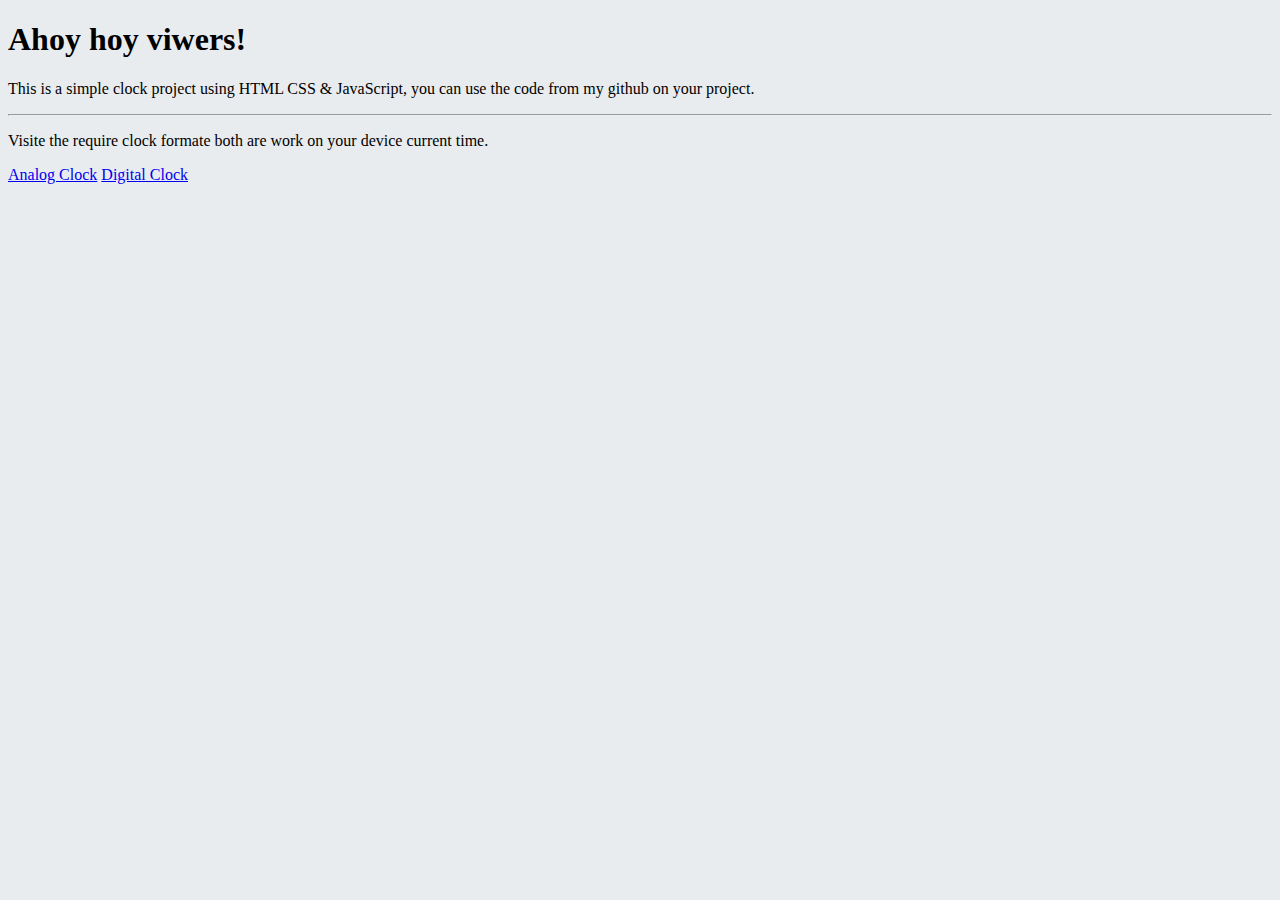
<file: index.html>
<!DOCTYPE html>
<html lang="en">
<head>
    <meta charset="UTF-8">
    <meta name="viewport" content="width=device-width, initial-scale=1.0">
    <title>Clock</title>
    <link rel="stylesheet" href="https://cdn.jsdelivr.net/npm/bootstrap@4.6.2/dist/css/bootstrap.min.css" integrity="sha384-xOolHFLEh07PJGoPkLv1IbcEPTNtaed2xpHsD9ESMhqIYd0nLMwNLD69Npy4HI+N" crossorigin="anonymous">
</head>
<style>
    body{
        background-color: #e9ecef;
    }
</style>
<body>
    <div class="jumbotron">
        <h1 class="display-4">Ahoy hoy viwers!</h1>
        <p class="lead">This is a simple clock project using HTML CSS & JavaScript, you can use the code from my github on your project.</p>
        <hr class="my-4">
        <p>Visite the require clock formate both are work on your device current time.</p>
        <a class="btn btn-primary btn-lg" href="./Analog/" role="button">Analog Clock</a>
        <a class="btn btn-primary btn-lg" href="./Digital/" role="button">Digital Clock</a>
    </div>
</body>
</html>
</file>
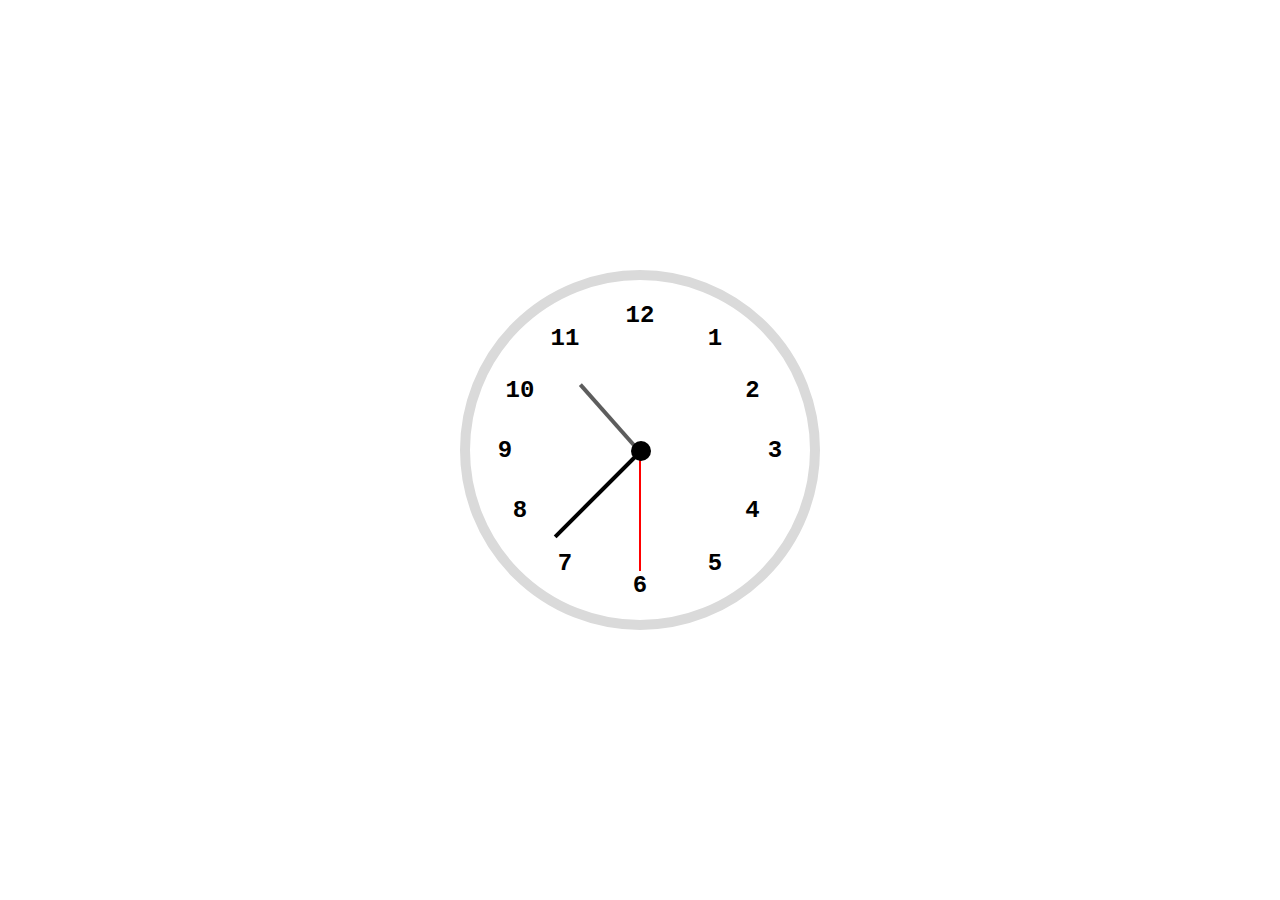
<file: Analog/index.html>
<!DOCTYPE html>
<html lang="en">
<head>
    <meta charset="UTF-8">
    <meta name="viewport" content="width=device-width, initial-scale=1.0">
    <title>Analog Clock</title>
    <link rel="stylesheet" href="./Components/style.css">
</head>
<body>
    <div class="clock">
        <div class="clock-face">
            <div class="number number1">1</div>
            <div class="number number2">2</div>
            <div class="number number3">3</div>
            <div class="number number4">4</div>
            <div class="number number5">5</div>
            <div class="number number6">6</div>
            <div class="number number7">7</div>
            <div class="number number8">8</div>
            <div class="number number9">9</div>
            <div class="number number10">10</div>
            <div class="number number11">11</div>
            <div class="number number12">12</div>
            <div class="arrow hour-arrow"></div>
            <div class="arrow minute-arrow"></div>
            <div class="arrow second-arrow"></div>
            <div class="center"></div>
        </div>
    </div>
</body>
<script src="./Components/script.js"></script>
</html>
</file>
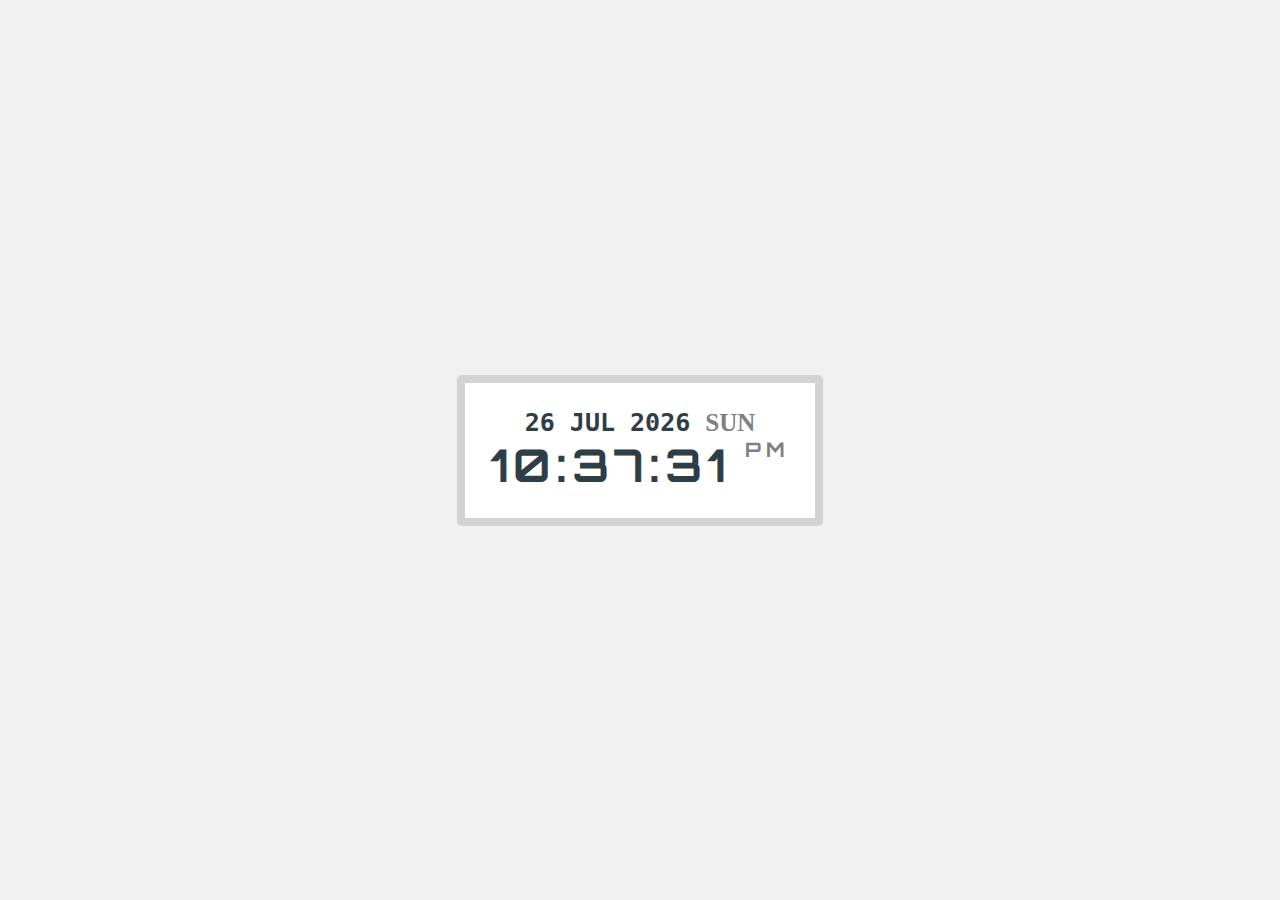
<file: Digital/index.html>
<!DOCTYPE html>
<html lang="en">
<head>
  <meta charset="UTF-8">
  <meta name="viewport" content="width=device-width, initial-scale=1.0">
  <title>Digital Clock</title>
  <link rel="stylesheet" href="./Components/style.css">
  <link href='https://fonts.googleapis.com/css?family=Orbitron' rel='stylesheet' type='text/css'>
</head>
<body>
  <div class="clock-container">
    <div class="date" id="date"></div>
    <div class="time" id="time"></div>
  </div>
  <script src="./Components/script.js"></script>
</body>
</html>
</file>
<file: Analog/Components/style.css>
body{
    display: flex;
    justify-content: center;
    align-items: center;
    height: 100vh;
    background: #fff;
    margin: 0;
}
.clock{
    width: 300px;
    height: 300px;
    border: 10px solid #dadada;
    border-radius: 50%;
    position: relative;
    padding: 20px;
    background: #fff;
    /* box-shadow: 0 0 20px rgba(0, 0, 0, 0.2); */
}
.clock-face{
    position: relative;
    width: 100%;
    height: 100%;
    border-radius: 50%;
}
.number{
    position: absolute;
    font-size: 24px;
    transform: translate(-50%, -50%);
    font-family: Consolas, 'Courier New', monospace;
    font-weight: bold;
}
.number1{ top: 12.5%; left: 75%; }
.number2{ top: 30%; left: 87.5%; }
.number3{ top: 50%; left: 95%; }
.number4{ top: 70%; left: 87.5%; }
.number5{ top: 87.5%; left: 75%; }
.number6{ top: 95%; left: 50%; }
.number7{ top: 87.5%; left: 25%; }
.number8{ top: 70%; left: 10%; }
.number9{ top: 50%; left: 5%; }
.number10{ top: 30%; left: 10%; }
.number11{ top: 12.5%; left: 25%; }
.number12{ top: 5%; left: 50%; }

.arrow{
    width: 40%;
    height: 4px;
    background: black;
    position: absolute;
    top: 50%;
    left: 10%;
    transform-origin: 100%;
    transform: rotate(90deg);
    transition: all 0.05s;
    transition-timing-function: cubic-bezier(0.1, 2.7, 0.58, 1);
}
.hour-arrow{
    width: 30%;
    left: 20%;
    background: #5d5d5d;
}
.second-arrow{
    height: 2px;
    background: red;
}
.center{
    width: 20px;
    height: 20px;
    border-radius: 50%;
    background: black;
    position: absolute;
    top: 47%;
    left: 47%;
    z-index: 99;
}
</file>
<file: Digital/Components/style.css>
body{
  margin: 0;
  display: flex;
  justify-content: center;
  align-items: center;
  height: 100vh;
  background-color: #f0f0f0;
  font-family: monospace;
}
.clock-container{
  width: 300px;
  background: #fff;
  padding: 25px;
  text-align: center;
  font-weight: bold;
  border: 8px solid #d3d3d3;
  border-radius: 5px;
}
.date{
  font-size: 25px;
  color: #2f3e46;
  text-transform: uppercase;
}
.date span{
 color: grey;
 font-family: sans-sarif;
}
.time{
  color: #2f3e46;
  letter-spacing: 5px;
  font-size: 45px;
  font-family: 'Orbitron', sans-serif;
  display: flex;
  justify-content: space-between;
}
.time span{
  font-size: 20px;
  color: grey;
}
</file>
